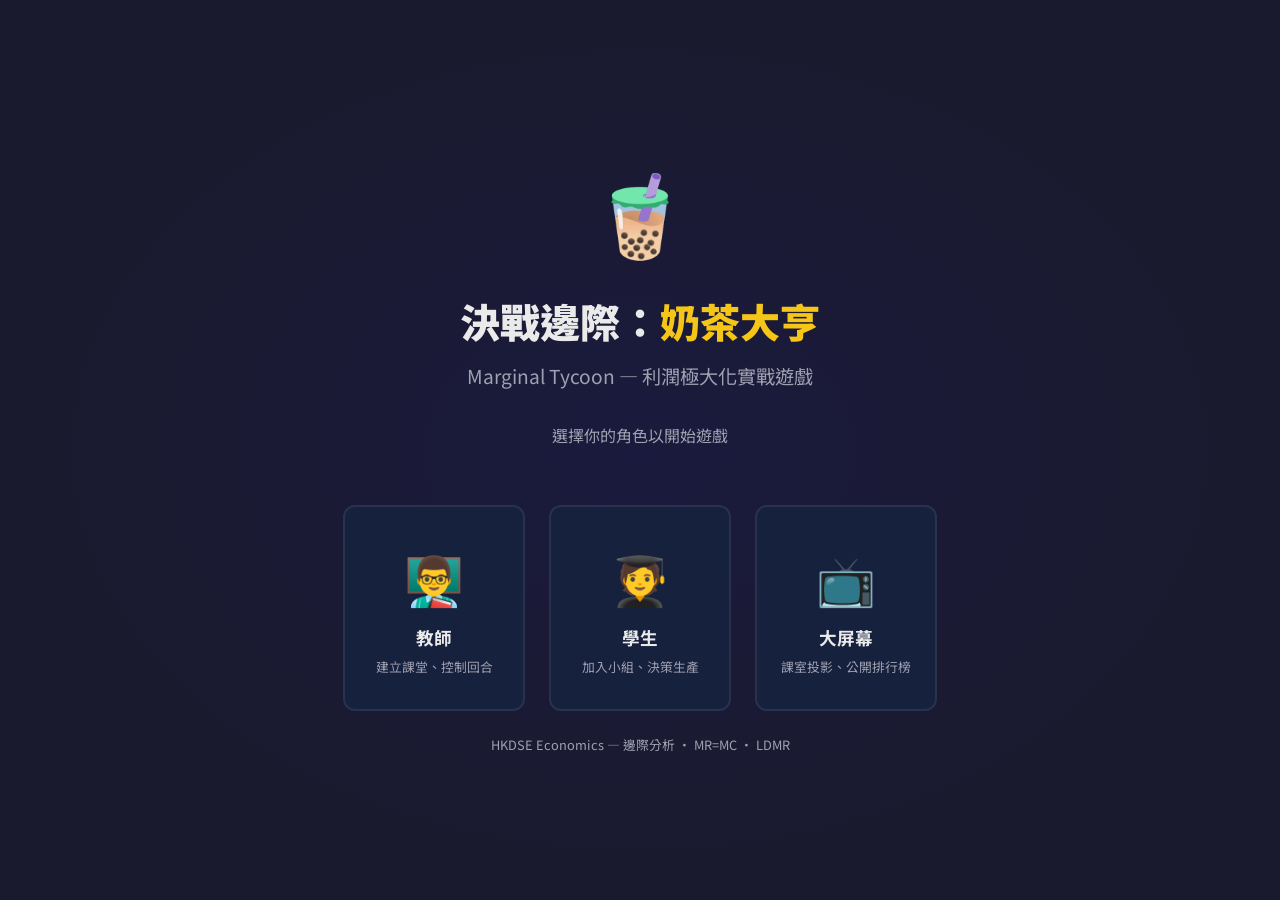
<file: index.html>
<!DOCTYPE html>
<html lang="zh-Hant">
<head>
  <meta charset="UTF-8">
  <meta name="viewport" content="width=device-width, initial-scale=1.0">
  <title>決戰邊際：奶茶大亨 Marginal Tycoon</title>
  <link rel="preconnect" href="https://fonts.googleapis.com">
  <link href="https://fonts.googleapis.com/css2?family=Noto+Sans+TC:wght@400;600;700;900&display=swap" rel="stylesheet">
  <link rel="stylesheet" href="css/style.css">
  <style>
    .role-cards {
      display: grid;
      grid-template-columns: repeat(3, 1fr);
      gap: 1.5rem;
      max-width: 700px;
      margin-top: 2rem;
    }
    .role-card {
      background: var(--bg-card);
      border: 2px solid var(--border);
      border-radius: var(--radius);
      padding: 2rem 1.5rem;
      text-align: center;
      cursor: pointer;
      transition: all 0.3s;
    }
    .role-card:hover {
      border-color: var(--gold);
      transform: translateY(-4px);
      box-shadow: 0 8px 30px rgba(245,197,24,0.2);
    }
    .role-icon { font-size: 3rem; margin-bottom: 0.5rem; }
    .role-name { font-size: 1.1rem; font-weight: 700; margin-bottom: 0.3rem; }
    .role-desc { font-size: 0.8rem; color: var(--text-dim); }
    @media (max-width: 600px) {
      .role-cards { grid-template-columns: 1fr; max-width: 320px; }
    }
  </style>
</head>
<body>
  <div class="landing-page">
    <div class="landing-logo">🧋</div>
    <h1 class="landing-title">決戰邊際：<span class="text-gold">奶茶大亨</span></h1>
    <p class="landing-subtitle">Marginal Tycoon — 利潤極大化實戰遊戲</p>
    <p class="text-dim mb-3">選擇你的角色以開始遊戲</p>

    <div class="role-cards">
      <div class="role-card" onclick="goToTeacher()">
        <div class="role-icon">👨‍🏫</div>
        <div class="role-name">教師</div>
        <div class="role-desc">建立課堂、控制回合</div>
      </div>
      <div class="role-card" onclick="goToStudent()">
        <div class="role-icon">🧑‍🎓</div>
        <div class="role-name">學生</div>
        <div class="role-desc">加入小組、決策生產</div>
      </div>
      <div class="role-card" onclick="goToDisplay()">
        <div class="role-icon">📺</div>
        <div class="role-name">大屏幕</div>
        <div class="role-desc">課室投影、公開排行榜</div>
      </div>
    </div>

    <p class="text-dim mt-3" style="font-size:0.8rem;">HKDSE Economics — 邊際分析 · MR=MC · LDMR</p>
  </div>

  <script>
    function goToTeacher() { window.location.href = 'teacher.html'; }
    function goToStudent() { window.location.href = 'student.html'; }
    function goToDisplay() { window.location.href = 'display.html'; }
  </script>
</body>
</html>
</file>
<file: css/style.css>
/* ============================================================
   決戰邊際：奶茶大亨 (Marginal Tycoon) - Main Stylesheet
   ============================================================ */

/* ── CSS Variables ── */
:root {
  --bg-dark: #1a1a2e;
  --bg-card: #16213e;
  --bg-input: #0f3460;
  --accent: #e94560;
  --accent-hover: #ff6b81;
  --gold: #f5c518;
  --green: #4ecca3;
  --blue: #53a8f5;
  --orange: #ff8c42;
  --red: #e74c3c;
  --text: #eaeaea;
  --text-dim: #a0a0b0;
  --border: rgba(255,255,255,0.08);
  --shadow: 0 4px 24px rgba(0,0,0,0.3);
  --radius: 12px;
  --radius-sm: 8px;
  --font: 'Noto Sans TC', 'Segoe UI', system-ui, sans-serif;
}

/* ── Reset & Base ── */
*, *::before, *::after { box-sizing: border-box; margin: 0; padding: 0; }

html {
  font-size: 16px;
  scroll-behavior: smooth;
}

body {
  font-family: var(--font);
  background: var(--bg-dark);
  color: var(--text);
  min-height: 100vh;
  line-height: 1.6;
}

a { color: var(--blue); text-decoration: none; }
a:hover { color: var(--accent-hover); }

/* ── Utility Classes ── */
.hidden { display: none !important; }
.text-center { text-align: center; }
.text-gold { color: var(--gold); }
.text-green { color: var(--green); }
.text-red { color: var(--red); }
.text-dim { color: var(--text-dim); }
.text-accent { color: var(--accent); }

.mt-1 { margin-top: 0.5rem; }
.mt-2 { margin-top: 1rem; }
.mt-3 { margin-top: 1.5rem; }
.mb-1 { margin-bottom: 0.5rem; }
.mb-2 { margin-bottom: 1rem; }
.mb-3 { margin-bottom: 1.5rem; }

/* ── Layout ── */
.container {
  max-width: 1200px;
  margin: 0 auto;
  padding: 1rem;
}

.container-wide {
  max-width: 1600px;
  margin: 0 auto;
  padding: 1rem;
}

.flex { display: flex; }
.flex-col { flex-direction: column; }
.flex-wrap { flex-wrap: wrap; }
.items-center { align-items: center; }
.justify-center { justify-content: center; }
.justify-between { justify-content: space-between; }
.gap-1 { gap: 0.5rem; }
.gap-2 { gap: 1rem; }
.gap-3 { gap: 1.5rem; }

.grid-2 {
  display: grid;
  grid-template-columns: 1fr 1fr;
  gap: 1rem;
}

/* ── Card ── */
.card {
  background: var(--bg-card);
  border: 1px solid var(--border);
  border-radius: var(--radius);
  padding: 1.5rem;
  box-shadow: var(--shadow);
}

.card-header {
  font-size: 1.1rem;
  font-weight: 700;
  margin-bottom: 1rem;
  padding-bottom: 0.5rem;
  border-bottom: 2px solid var(--accent);
  display: flex;
  align-items: center;
  gap: 0.5rem;
}

/* ── Buttons ── */
.btn {
  display: inline-flex;
  align-items: center;
  justify-content: center;
  gap: 0.5rem;
  padding: 0.6rem 1.2rem;
  border: none;
  border-radius: var(--radius-sm);
  font-family: var(--font);
  font-size: 0.95rem;
  font-weight: 600;
  cursor: pointer;
  transition: all 0.2s ease;
  white-space: nowrap;
}

.btn:disabled {
  opacity: 0.4;
  cursor: not-allowed;
}

.btn-primary {
  background: var(--accent);
  color: #fff;
}
.btn-primary:hover:not(:disabled) { background: var(--accent-hover); transform: translateY(-1px); }

.btn-success {
  background: var(--green);
  color: #111;
}
.btn-success:hover:not(:disabled) { background: #5fe0b5; transform: translateY(-1px); }

.btn-warning {
  background: var(--orange);
  color: #111;
}
.btn-warning:hover:not(:disabled) { background: #ffa260; transform: translateY(-1px); }

.btn-danger {
  background: var(--red);
  color: #fff;
}
.btn-danger:hover:not(:disabled) { background: #ff5c5c; transform: translateY(-1px); }

.btn-gold {
  background: var(--gold);
  color: #111;
}
.btn-gold:hover:not(:disabled) { background: #ffe14d; transform: translateY(-1px); }

.btn-outline {
  background: transparent;
  border: 2px solid var(--accent);
  color: var(--accent);
}
.btn-outline:hover:not(:disabled) { background: var(--accent); color: #fff; }

.btn-sm { padding: 0.4rem 0.8rem; font-size: 0.85rem; }
.btn-lg { padding: 0.8rem 2rem; font-size: 1.1rem; }

.btn-block { width: 100%; }

/* ── Inputs ── */
input[type="text"], input[type="number"], select {
  background: var(--bg-input);
  border: 1px solid var(--border);
  border-radius: var(--radius-sm);
  padding: 0.6rem 1rem;
  color: var(--text);
  font-family: var(--font);
  font-size: 1rem;
  width: 100%;
  transition: border-color 0.2s;
}

input:focus, select:focus {
  outline: none;
  border-color: var(--accent);
}

/* ── Slider ── */
.slider-container {
  display: flex;
  align-items: center;
  gap: 1rem;
}

input[type="range"] {
  -webkit-appearance: none;
  appearance: none;
  width: 100%;
  height: 12px;
  border-radius: 6px;
  background: var(--bg-input);
  outline: none;
}

input[type="range"]::-webkit-slider-thumb {
  -webkit-appearance: none;
  appearance: none;
  width: 28px;
  height: 28px;
  border-radius: 50%;
  background: var(--accent);
  cursor: pointer;
  border: 3px solid #fff;
  box-shadow: 0 2px 8px rgba(233,69,96,0.5);
}

input[type="range"]::-moz-range-thumb {
  width: 28px;
  height: 28px;
  border-radius: 50%;
  background: var(--accent);
  cursor: pointer;
  border: 3px solid #fff;
}

.slider-value {
  font-size: 2rem;
  font-weight: 900;
  color: var(--gold);
  min-width: 3ch;
  text-align: center;
}

/* ── Badge / Pill ── */
.badge {
  display: inline-flex;
  align-items: center;
  gap: 0.3rem;
  padding: 0.25rem 0.7rem;
  border-radius: 999px;
  font-size: 0.8rem;
  font-weight: 600;
}

.badge-waiting { background: #555; color: #ccc; }
.badge-thinking { background: var(--orange); color: #111; animation: pulse 1.5s infinite; }
.badge-submitted { background: var(--green); color: #111; }
.badge-event { background: var(--red); color: #fff; }

/* ── Tables ── */
.data-table {
  width: 100%;
  border-collapse: collapse;
  font-size: 0.9rem;
}

.data-table th,
.data-table td {
  padding: 0.6rem 0.8rem;
  text-align: center;
  border-bottom: 1px solid var(--border);
}

.data-table th {
  background: var(--bg-input);
  font-weight: 700;
  font-size: 0.8rem;
  text-transform: uppercase;
  letter-spacing: 0.05em;
}

.data-table tr:hover { background: rgba(255,255,255,0.03); }

.data-table .row-overproduction {
  background: rgba(231, 76, 60, 0.25) !important;
  color: #ff6b6b;
  font-weight: 700;
}

/* ── Leaderboard ── */
.leaderboard-item {
  display: flex;
  align-items: center;
  gap: 1rem;
  padding: 0.8rem 1rem;
  background: var(--bg-input);
  border-radius: var(--radius-sm);
  margin-bottom: 0.5rem;
  transition: transform 0.3s;
}

.leaderboard-item:nth-child(1) { border-left: 4px solid gold; }
.leaderboard-item:nth-child(2) { border-left: 4px solid silver; }
.leaderboard-item:nth-child(3) { border-left: 4px solid #cd7f32; }

.leaderboard-rank {
  font-size: 1.5rem;
  font-weight: 900;
  width: 2.5rem;
  text-align: center;
}

.leaderboard-name { font-weight: 600; flex: 1; }

.leaderboard-capital {
  font-size: 1.2rem;
  font-weight: 700;
  color: var(--gold);
}

/* ── Header / Nav ── */
.top-header {
  background: linear-gradient(135deg, var(--bg-card), #1a1a3e);
  border-bottom: 2px solid var(--accent);
  padding: 1rem 2rem;
  display: flex;
  align-items: center;
  justify-content: space-between;
}

.game-title {
  font-size: 1.4rem;
  font-weight: 900;
}

.game-title span { color: var(--gold); }

.header-info {
  display: flex;
  align-items: center;
  gap: 1.5rem;
  font-size: 0.9rem;
}

/* ── Timer ── */
.timer-display {
  font-size: 3rem;
  font-weight: 900;
  text-align: center;
  font-variant-numeric: tabular-nums;
  color: var(--gold);
}

.timer-display.timer-urgent {
  color: var(--red);
  animation: pulse 0.5s infinite;
}

.timer-giant {
  font-size: 8rem;
  font-weight: 900;
  text-align: center;
  font-variant-numeric: tabular-nums;
  color: var(--gold);
  text-shadow: 0 0 30px rgba(245,197,24,0.4);
}

/* ── Event Banner ── */
.event-banner {
  background: linear-gradient(135deg, rgba(231,76,60,0.3), rgba(231,76,60,0.1));
  border: 2px solid var(--red);
  border-radius: var(--radius);
  padding: 1rem;
  text-align: center;
  animation: eventGlow 2s infinite alternate;
}

.event-banner-icon { font-size: 2rem; }
.event-banner-text { font-size: 1.1rem; font-weight: 700; }

/* ── Item Shop ── */
.item-card {
  background: var(--bg-input);
  border: 1px solid var(--border);
  border-radius: var(--radius-sm);
  padding: 1rem;
  display: flex;
  flex-direction: column;
  gap: 0.5rem;
  transition: border-color 0.2s;
}

.item-card:hover { border-color: var(--gold); }

.item-card .item-icon { font-size: 1.5rem; }
.item-card .item-name { font-weight: 700; }
.item-card .item-cost { color: var(--gold); font-weight: 600; }
.item-card .item-desc { font-size: 0.85rem; color: var(--text-dim); }
.item-card .item-owned { color: var(--green); font-weight: 700; }

/* ── Modal / Overlay ── */
.modal-overlay {
  position: fixed;
  top: 0; left: 0; right: 0; bottom: 0;
  background: rgba(0,0,0,0.7);
  overflow-y: auto;
  -webkit-overflow-scrolling: touch;
  z-index: 1000;
  backdrop-filter: blur(4px);
  padding: 2rem 1rem;
}

.modal-content {
  background: var(--bg-card);
  border: 2px solid var(--accent);
  border-radius: var(--radius);
  padding: 2rem;
  max-width: 500px;
  width: 90%;
  text-align: center;
  box-shadow: 0 10px 40px rgba(0,0,0,0.5);
  margin: 0 auto;
  margin-top: 2vh;
  margin-bottom: 2vh;
}

.modal-content h2 { margin-bottom: 1rem; }

/* ── Slot Machine Animation ── */
.slot-container {
  display: flex;
  justify-content: center;
  align-items: center;
  gap: 1rem;
  margin: 2rem 0;
}

.slot-number {
  font-size: 5rem;
  font-weight: 900;
  color: var(--gold);
  background: var(--bg-input);
  padding: 0.5rem 1.5rem;
  border-radius: var(--radius);
  border: 2px solid var(--gold);
  min-width: 4ch;
  text-align: center;
}

.slot-label {
  font-size: 0.9rem;
  color: var(--text-dim);
  text-align: center;
  margin-top: 0.5rem;
}

/* ── Public Screen Specific ── */
.public-phase-title {
  font-size: 2rem;
  font-weight: 900;
  text-align: center;
  margin: 1rem 0;
}

.team-status-grid {
  display: grid;
  grid-template-columns: repeat(5, 1fr);
  gap: 1rem;
  margin: 1rem 0;
}

.team-status-card {
  background: var(--bg-input);
  border-radius: var(--radius);
  padding: 1.5rem;
  text-align: center;
  border: 2px solid var(--border);
  transition: border-color 0.3s, transform 0.3s;
}

.team-status-card.submitted {
  border-color: var(--green);
  box-shadow: 0 0 15px rgba(78,204,163,0.3);
}

.team-status-card .team-emoji { font-size: 2.5rem; }
.team-status-card .team-name { font-weight: 700; margin-top: 0.5rem; }

/* ── Landing Page ── */
.landing-page {
  min-height: 100vh;
  display: flex;
  flex-direction: column;
  align-items: center;
  justify-content: center;
  text-align: center;
  background: radial-gradient(ellipse at center, #1a1a3e 0%, var(--bg-dark) 70%);
}

.landing-logo { font-size: 5rem; margin-bottom: 1rem; }

.landing-title {
  font-size: 2.5rem;
  font-weight: 900;
  margin-bottom: 0.5rem;
}

.landing-subtitle {
  font-size: 1.2rem;
  color: var(--text-dim);
  margin-bottom: 2rem;
}

.landing-actions {
  display: flex;
  flex-direction: column;
  gap: 1rem;
  width: 300px;
}

/* ── Demand Table (reveal_demand item) ── */
.demand-table-reveal {
  border: 2px dashed var(--gold);
  border-radius: var(--radius);
  padding: 1rem;
  background: rgba(245,197,24,0.05);
}

/* ── Post-Round Report ── */
.report-stat {
  font-size: 2rem;
  font-weight: 900;
}

.report-detail {
  display: flex;
  justify-content: space-between;
  padding: 0.5rem 0;
  border-bottom: 1px solid var(--border);
}

.shutdown-warning {
  background: rgba(231,76,60,0.2);
  border: 2px solid var(--red);
  border-radius: var(--radius);
  padding: 1rem;
  text-align: center;
  margin-top: 1rem;
}

.shutdown-warning .skull { font-size: 2rem; }

/* ── Teacher Two-Column Layout ── */
.teacher-layout {
  display: grid;
  grid-template-columns: 1fr 1fr;
  gap: 1.5rem;
  min-height: calc(100vh - 4rem);
}

@media (max-width: 1024px) {
  .teacher-layout { grid-template-columns: 1fr; }
  .team-status-grid { grid-template-columns: repeat(3, 1fr); }
}

@media (max-width: 768px) {
  .team-status-grid { grid-template-columns: repeat(2, 1fr); }
  .grid-2 { grid-template-columns: 1fr; }
  .timer-giant { font-size: 5rem; }
}

/* ── Animations ── */
@keyframes pulse {
  0%, 100% { opacity: 1; }
  50% { opacity: 0.5; }
}

@keyframes eventGlow {
  from { box-shadow: 0 0 10px rgba(231,76,60,0.3); }
  to { box-shadow: 0 0 30px rgba(231,76,60,0.6); }
}

@keyframes slideUp {
  from { transform: translateY(30px); opacity: 0; }
  to { transform: translateY(0); opacity: 1; }
}

@keyframes fadeIn {
  from { opacity: 0; }
  to { opacity: 1; }
}

.animate-slide-up { animation: slideUp 0.4s ease-out; }
.animate-fade-in { animation: fadeIn 0.5s ease; }

/* Slot machine spin animation */
@keyframes slotSpin {
  0% { transform: translateY(-100%); opacity: 0; }
  50% { transform: translateY(10%); opacity: 1; }
  70% { transform: translateY(-5%); }
  100% { transform: translateY(0); }
}

.slot-reveal { animation: slotSpin 0.8s ease-out; }

/* ── Scrollbar ── */
::-webkit-scrollbar { width: 8px; }
::-webkit-scrollbar-track { background: var(--bg-dark); }
::-webkit-scrollbar-thumb { background: var(--accent); border-radius: 4px; }
</file>
